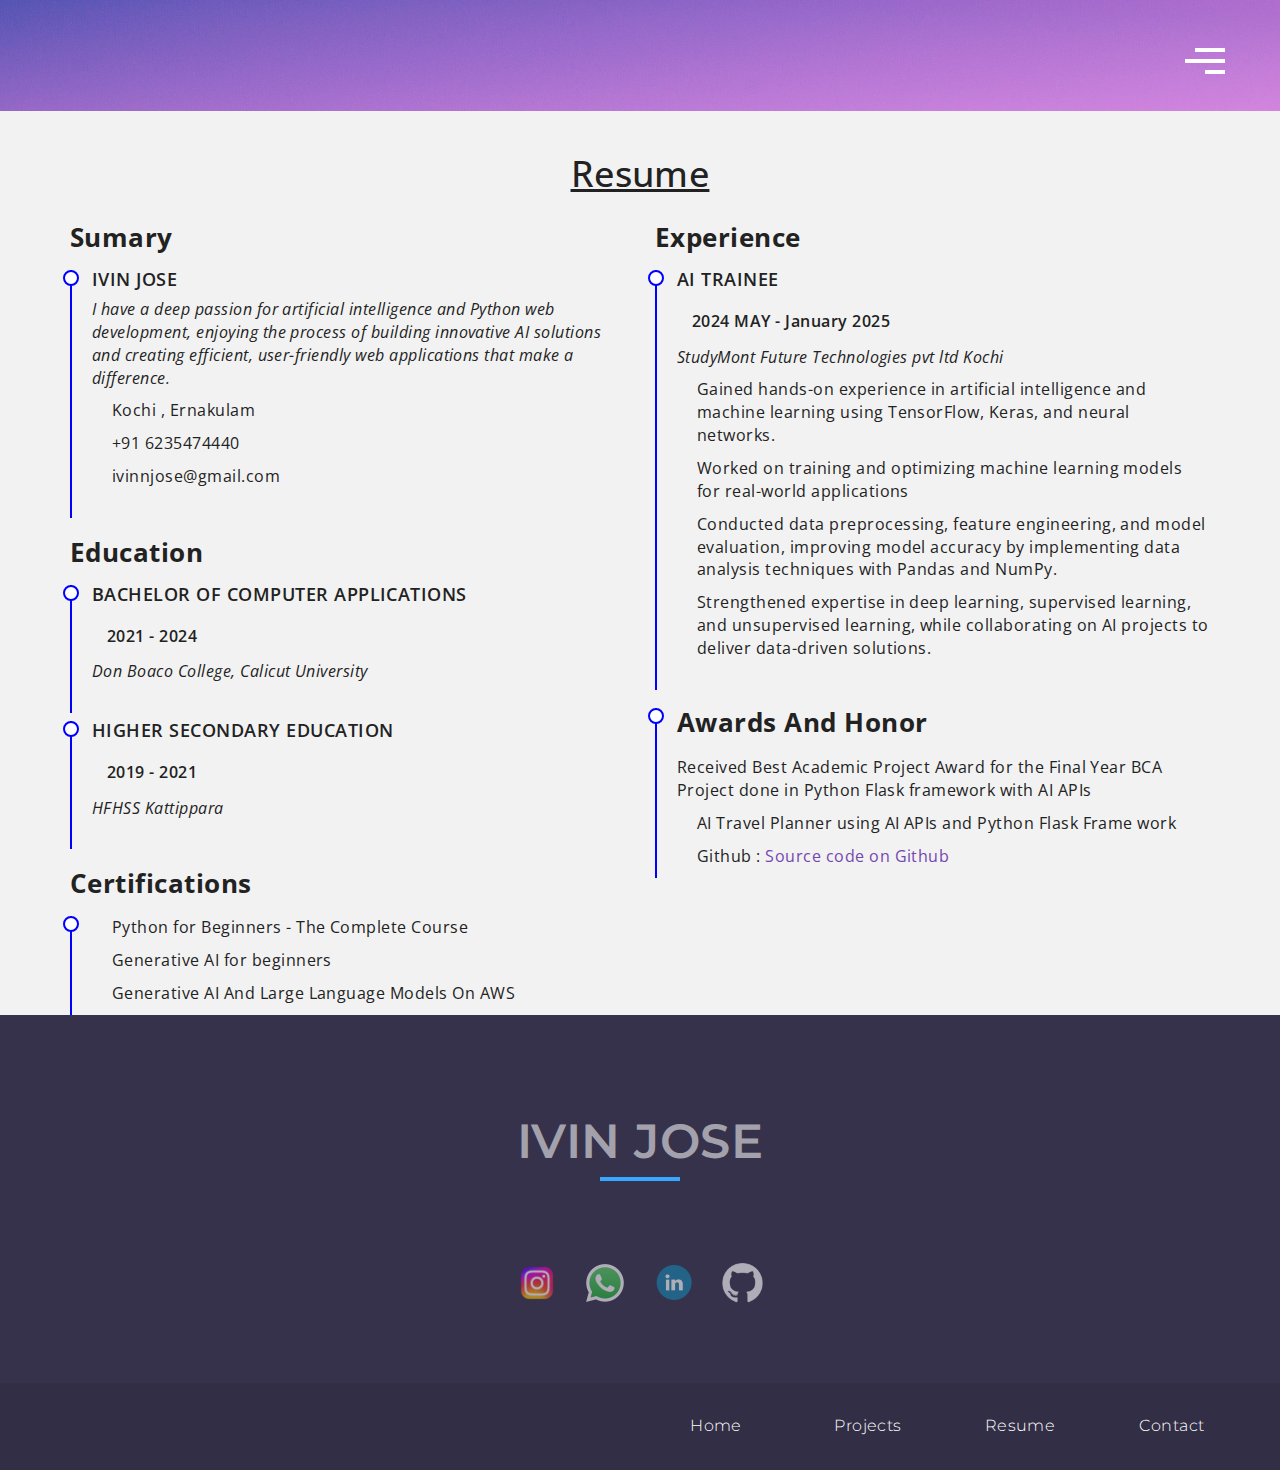
<file: resume.html>
<!DOCTYPE html>
<html lang="en">
<head>
  <meta charset="utf-8">
  <meta http-equiv="X-UA-Compatible" content="IE=edge">
  <meta name="viewport" content="width=device-width, initial-scale=1">
  <!-- The above 3 meta tags *must* come first in the head; any other head content must come *after* these tags -->
  <title>Ivin Jose | Resume</title>

  <!-- Bootstrap -->
  <link href="css/bootstrap.min.css" rel="stylesheet">
  <link href="css/bootstrap-theme.css" rel="stylesheet">
  <link rel="stylesheet" href="css/swiper.min.css">
  <link href="css/style.css" rel="stylesheet">

  <!-- Google Font -->
  <link href="https://fonts.googleapis.com/css?family=Montserrat:300,400,500,600,700|Open+Sans:300,400,700" rel="stylesheet">

<style type="text/css">
  header.hero {
    padding-bottom: 0px;
  }
</style>

  <!-- HTML5 shim and Respond.js for IE8 support of HTML5 elements and media queries -->
  <!-- WARNING: Respond.js doesn't work if you view the page via file:// -->
    <!--[if lt IE 9]>
      <script src="https://oss.maxcdn.com/html5shiv/3.7.2/html5shiv.min.js"></script>
      <script src="https://oss.maxcdn.com/respond/1.4.2/respond.min.js"></script>
      <![endif]-->
    </head>
    <body>
      <header class="hero">
        <div class="container">
          <div class="row">
            <div class="col-md-6 col-md-offset-6 col-xs-12">
              <nav>
                <div id="menu-toggle">
                  <div class="hamburger">
                    <span class="line"></span>
                    <span class="line"></span>
                    <span class="line"></span>
                  </div>
                  <div class="cross">
                    <span class="line"></span>
                    <span class="line"></span>
                  </div>
                </div>
                <ul class="main-nav">
                  <li><a href="index.html">Home</a></li>
                  <li><a href="resume.html">Resume</a></li>
                  <li><a href="projects.html">Projects</a></li>
                  <li><a href="contact.html">Contact</a></li>
                </ul>
              </nav>
              <!-- <a href="#" class="menu"><img src="assets/menu.png"></a> -->
              <div class="hero-text">
                

                <a href="#" class="btn btn-lg btn-primary hide">Contact Me</a>
                
              </div>
            </div>
          </div>
        </div>
      </header>



      <section id="resume" class="resume section">

      <!-- Section Title -->
      <div class="container section-title" data-aos="fade-up">
      	<br>
        <center><h1 style="text-decoration: underline;">Resume</h1></center>
        <p></p>
      </div><!-- End Section Title -->

      <div class="container">

        <div class="row">

          <div class="col-lg-6" data-aos="fade-up" data-aos-delay="100">
            <h3 class="resume-title">Sumary</h3>

            <div class="resume-item pb-0">
              <h4>IVIN JOSE</h4>
              <p><em>I have a deep passion for artificial intelligence and Python web development, enjoying the process of building innovative AI solutions and creating efficient, user-friendly web applications that make a difference. </em></p>
              <ul>
                <li>Kochi , Ernakulam</li>
                <li>+91 6235474440</li>
                <li>ivinnjose@gmail.com</li>
              </ul>
            </div><!-- Edn Resume Item -->

            <h3 class="resume-title">Education</h3>
            <div class="resume-item">
              <h4>Bachelor of Computer Applications</h4>
              <h5>2021 - 2024</h5>
              <p><em>Don Boaco College, Calicut University</em></p>
              <!-- <p>Qui deserunt veniam. Et sed aliquam labore tempore sed quisquam iusto autem sit. Ea vero voluptatum qui ut dignissimos deleniti nerada porti sand markend</p> -->
            </div><!-- Edn Resume Item -->

            <div class="resume-item">
              <h4>Higher Secondary Education</h4>
              <h5>2019 - 2021</h5>
              <p><em>HFHSS Kattippara</em></p>
              <!-- <p>Quia nobis sequi est occaecati aut. Repudiandae et iusto quae reiciendis et quis Eius vel ratione eius unde vitae rerum voluptates asperiores voluptatem Earum molestiae consequatur neque etlon sader mart dila</p> -->
            </div><!-- Edn Resume Item -->

            <h3 class="resume-title">Certifications</h3>
            <div class="resume-item">
              <ul>
                <li>Python for Beginners - The Complete Course</li>
                <li>Generative AI for beginners</li>
                <li>Generative AI And Large Language Models On AWS</li>
              </ul>
              <!-- <p>Quia nobis sequi est occaecati aut. Repudiandae et iusto quae reiciendis et quis Eius vel ratione eius unde vitae rerum voluptates asperiores voluptatem Earum molestiae consequatur neque etlon sader mart dila</p> -->
            </div><!-- Edn Resume Item -->

          </div>

          <div class="col-lg-6" data-aos="fade-up" data-aos-delay="200">
            <h3 class="resume-title">Experience</h3>
            <div class="resume-item">
              <h4>AI TRAINEE</h4>
              <h5>2024 MAY - January 2025</h5>
              <p><em>StudyMont Future Technologies pvt ltd Kochi</em></p>
              <ul>
                <li>Gained hands-on experience in artificial intelligence and machine learning using TensorFlow, Keras, and neural networks.</li>
                <li>Worked on training and optimizing machine learning models for real-world applications</li>
                <li>Conducted data preprocessing, feature engineering, and model evaluation, improving model accuracy by implementing data analysis techniques with Pandas and NumPy.</li>
                <li>Strengthened expertise in deep learning, supervised learning, and unsupervised learning, while collaborating on AI projects to deliver data-driven solutions.</li>
              </ul>
            </div><!-- Edn Resume Item -->

            <div class="resume-item">
              <h3 class="resume-title">Awards And Honor</h3>
              <p>Received Best Academic Project Award for the Final Year
				BCA Project done in Python Flask framework with AI APIs</p>
              <ul>
                <li>AI Travel Planner using AI APIs and Python Flask Frame work</li>
                <li>Github : <a href=" https://github.com/ivin-jose/AI-Travel-Planner.git">Source code on Github</a> </li>
              </ul>
            </div><!-- Edn Resume Item -->

          </div>

        </div>

      </div>

    </section><!-- /Resume Section -->


    <footer>
      <div class="container-fluid">
        <div class="row footer">
          <div class="col-md-12 text-center">
            <h1>IVIN JOSE<br><span></span></h1>
            <ul class="social-links">
              <li><a href="https://www.instagram.com/ivinnjose?igsh=dTJycjc2eG11eWtq"><img src="assets/instagram.png"></a></li>
                  <li><a href="https://wa.me/916282345540?text=Hello"><img src="assets/wpt.png"></a></li>
                  <li><a href="https://www.linkedin.com/in/ivin-jose-50bb29202"><img src="assets/linkedin.png"></a></li>
                  <li><a href="https://github.com/ivin-jose"><img src="assets/github.png"></a></li>
            </ul>
          </div>
        </div>
        <div class="row sub-footer">
          <div class="col-md-6 text-center">
            <!-- <p>Customized by Ivin Jose</p> -->

          </div>
          <div class="col-md-6">
            <div class="row">
             <div class="col-md-3 text-center">
              <a href="index.html" style="color: white;">Home</a>
            </div>
            <div class="col-md-3 text-center">
              <a href="projects.html" style="color: white;">Projects</a>
            </div>
            <div class="col-md-3 text-center">
              <a href="resume.html" style="color: white;">Resume</a>
            </div>

            <div class="col-md-3 text-center">
              <a href="contact.html" style="color: white;">Contact</a>
            </div>          
          </div>
        </div>
      </div>
    </footer>

</body>
</html>
</file>
<file: css/style.css>
/*!
 * Author: Akash Bhadange
 */

 body {
  font-family: 'Open Sans', sans-serif;
  background-color: #f2f2f2;
  font-size: 16px;
  color: #222;
  font-weight: normal;
  letter-spacing: 0.03em;
}
a {
  color: #7447ae;
  -webkit-transition: all 0.2s;
  -moz-transition: all 0.2s;
  transition: all 0.2s;
}
section {
  width: 100%;
}
a:hover, a:focus, a:active {
  text-decoration: none;
  outline: none;
}
ul {
  margin: 0;
  padding: 0;
}
ul li {
  list-style: none;
}
img {
  max-width: 100%;
}
.purple {
  color: #7447ae;
}
.pink {
  color: #ff2a75;
}
.blue {
  color: #37a7ff;
}

/* Hero Section */
header.hero {
  background: url(../assets/hero-bg.jpg) no-repeat center center fixed;
  -webkit-background-size: cover;
  -moz-background-size: cover;
  -o-background-size: cover;
  background-size: cover;
  color: #fff;
  padding-bottom: 80px;
}

header.hero .hero-text {
  margin-top: 20%;
  margin-bottom: 20%;
}
header.hero .row {
  position: relative;
}
a.menu {
  position: absolute;
  right: 0;
  top: 3em;
}
a.menu img {
  max-width: 40px;
}
a.menu:hover {
  transform: translateX(-5px);
  -webkit-transform: translateX(-5px);
}
header.hero h1 {
  font-family: 'Montserrat', sans-serif;
  font-size: 4.5em;
  font-weight: 600;
  line-height: 1.4em;
}
header.hero h1 span,
header.hero h3 {
  font-weight: 300;
}
header.hero .btn {
  margin: 3em 0;
}

ul.social-links li {
  display: inline-block;
}
ul.social-links li a {
  padding: 5px;
  opacity: 0.6;
}
ul.social-links li.label {
  font-size: 20px;
  opacity: 0.6;
  font-weight: 400;
}
ul.social-links li a:hover {
  opacity: 1;
}
ul.social-links li a img {
  max-height: 30px;
}


/* Case study */
.case-study .col-md-12 {
  transform: translateY(-80px);
  -webkit-transform: translateY(-80px);
  padding: 5em 3em;
  background-color: #fff;
  box-shadow: 0 0 100px rgba(0, 0, 0, 0.15);
}
h4.sub-heading {
  text-transform: uppercase;
  font-family: 'Montserrat', sans-serif;
  font-weight: 400;
  color: #4e4c58;
}
h1.heading {
  font-family: 'Montserrat', sans-serif;
  font-weight: 400;
  color: #4e4c58;
  font-size: 3em;
  position: relative;
  padding-bottom: 10px;
}
h1.heading span {
  font-weight: 600;
}
h1.heading:after {
  content: '';
  display: block;
  position: absolute;
  bottom: -10px;
  left: 0;
  height: 3px;
  width: 100px;
}
h1.heading.purple:after {
  background-color: #7447ae;
}
h1.heading.pink:after {
  background-color: #ff2a75;
}


.swiper-container {
  width: 100%;
  height: 100%;
  padding: 4em 1em;
}
.swiper-slide {
  font-size: 18px;
  background: #fff;
}

.client-box {
  background-color: #fff;
  box-shadow: 0 0 20px rgba(0, 0, 0, 0.03);
  padding: 3.5em 2em;
  border-radius: 5px;
  border: 1px solid #eee;
  text-align: center;
  -webkit-transition: all 0.2s;
  -moz-transition: all 0.2s;
  transition: all 0.2s;
}
.client-box .client-logo {
  max-height: 120px;
}
.client-box h3.title {
  color: #4e4c58;
  margin-bottom: 2em;
}
.client-box p.tag {
  color: #7447ae;
  font-family: 'Montserrat', sans-serif;
  margin-bottom: 1em;
}
.client-box a {
  color: #333;
  font-style: italic;
  opacity: 0.5;
}
.client-box.swiper-slide-next {
  -ms-transform: scale(1.15); /* IE 9 */
  -webkit-transform: scale(1.15); /* Safari */
  transform: scale(1.15);
  box-shadow: 0 0 40px rgba(0, 0, 0, 0.1);
  z-index: 2;
}
.swiper-button-next, .swiper-button-prev {
  width: 80px;
  height: 80px;
  background-size: 80px 80px;
  box-shadow: 0 0 40px rgba(0, 0, 0, 0.05);
  border-radius: 5em;
  -webkit-transition: all 0.2s;
  -moz-transition: all 0.2s;
  transition: all 0.2s;
}
.swiper-button-next:hover,
.swiper-button-prev:hover {
  box-shadow: 0 0 40px rgba(0, 0, 0, 0.1);
}
.swiper-button-next, .swiper-container-rtl .swiper-button-prev {
  background-image: url(../assets/arrow-right.png);
  right: -40px;
}
.swiper-button-prev, .swiper-container-rtl .swiper-button-next {
  background-image: url(../assets/arrow-left.png);
  left: -40px;
}


/* Testimonial */
.testimonial-box {
  padding: 2em;
  color: #fff;
  border-radius: 5px;
  font-weight: 300;
  height: 550px;
}
.testimonial-box h1 {
  font-family: 'Montserrat', sans-serif;
  font-weight: 400;
  margin-top: 0;
  margin-bottom: 1em;
}
.testimonial-box p.name {
  font-family: 'Montserrat', sans-serif;
  font-weight: 400;
  font-size: 1.2em;
  margin-bottom: 0;
}
.testimonial-box p.designation {
  font-family: 'Montserrat', sans-serif;
  margin-bottom: 0;
}
.testimonial-box.yellow {
  background-color: #ffbe61;
}
.testimonial-box.purple {
  background-color: #7b32d5;
}
.testimonial-box.blue {
  background-color: #37a7ff;
}
.testimonial-box.pink {
  background-color: #ff2a75;
}


/* Statistics */
.stats {
  margin: 4em 0;
}
.stat-box {
  padding: 4em;
  margin-top: 4em;
  margin-bottom: 4em;
}
.stat-box h1 {
  font-family: 'Montserrat', sans-serif;
  font-weight: 600;
  font-size: 5.6em;
}
.stat-box h3 {
  font-family: 'Montserrat', sans-serif;
  font-weight: 600;
  color: #4e4c58;
  font-size: 2em;
}


/* Contact Banner */
.contact-banner {
  background: url(../assets/bg-pat.png) #664fee repeat;
  color: #fff;
  padding: 6em;
}
.contact-banner h1 {
  font-family: 'Montserrat', sans-serif;
  font-weight: 400;
  font-size: 3em;
  margin-top: 0;
  margin-bottom: 1em;
}


/* Footer */
.footer {
  background-color: #37324b;
  padding: 5em;
}
.footer h1 {
  font-family: 'Montserrat', sans-serif;
  font-weight: 600;
  font-size: 3em;
  color: #a3a1ac;
  margin-bottom: 2em;
}
.footer h1 span {
  color: #fff;
  font-weight: 300;
}
.footer h1:after {
  content: '';
  width: 80px;
  height: 4px;
  background-color: #37a7ff;
  display: block;
  position: absolute;
  left: 50%;
  transform: translate(-40px, 10px);
}
.footer ul.social-links li a {
  padding-left: 12px;
  padding-right: 12px;
}
.footer ul.social-links li a img {
  max-height: 40px;
}

/* Sub-footer */
.sub-footer {
  background-color: #322e45;
  padding: 2em;
  color: #a3a1ac;
  font-family: 'Montserrat', sans-serif;
  font-weight: 300;
}
.sub-footer p {
  margin: 0;
  font-size: 1.2em;
}
.sub-footer p a {
  color: #fff;
}
.sub-footer p a:hover {
  opacity: 0.8;
}


/* Main navigation */
nav {
  height: 40px;
  width: 100%;
  position: absolute;
  right: 0;
  top: 3em;
  cursor: pointer;
  transition: .25s ease-in-out;
}
#menu-toggle {
  width: 40px;
  clear: both;
  float: right;
}
#menu-toggle span.line {
  display: block;
  height: 4px;
  width: 40px;
  background-color: #fff;
  transition: .25s ease-in-out;
}
#menu-toggle .hamburger span.line {
  margin-bottom: 0.45em;
  clear: both;
  float: right;
}
#menu-toggle .hamburger span.line:nth-child(1) {
  width: 30px;
  transition-delay: .25s;
}
#menu-toggle .hamburger span.line:nth-child(2) {
  transition-delay: .325s;
}
#menu-toggle .hamburger span.line:nth-child(3) {
  width: 20px;
  transition-delay: .475s;
}

#menu-toggle .cross span.line {
  width: 0px;
  position: absolute;
  top: 10px;
  right: 0;
}
#menu-toggle .cross span.line:nth-child(1) {
  transform: rotate(45deg);
  transition-delay: .0s;
}
#menu-toggle .cross span.line:nth-child(2) {
  transform: rotate(-45deg);
  transition-delay: .25s;
}

#menu-toggle.open .hamburger span.line {
  width: 0px;
}
#menu-toggle.open #hamburger span:nth-child(1) {
  transition-delay: 0s;
}
#menu-toggle.open #hamburger span:nth-child(2) {
  transition-delay: .125s;
}
#menu-toggle.open #hamburger span:nth-child(3) {
  transition-delay: .25s;
}

#menu-toggle.open .cross span.line:nth-child(1) {
  width: 40px;
  transition-delay: 1s;
}
#menu-toggle.open .cross span.line:nth-child(2) {
  width: 40px;
  transition-delay: 1.25s;
}

ul.main-nav {
  padding-right: 20px;
  display: flex;
  justify-content: flex-end;
  opacity: 0;
  visibility: hidden;
  transition: .25s all;
}
ul.main-nav li {
  display: inline-block;
}
ul.main-nav li a {
  color: #fff;
  font-family: 'Montserrat', sans-serif;
  font-size: 16px;
  text-transform: uppercase;
  padding: 5px 15px;
}
ul.main-nav li a:hover {
  color: #ffbe61;
}
ul.main-nav.show-it {
  opacity: 1;
  visibility: visible;
  transition-delay: .25s;
}













/* Let's optimise it for mobile devices */

@media (max-width: 720px){
  .btn-lg {
    padding: .8em 3em;
    font-size: .8em;
  }
  h1.heading {
    font-size: 2em;
  }
  header.hero {
    text-align: center;
    padding-bottom: 0;
  }
  header.hero h1 {
    font-size: 2em;
    margin-top: 1.5em;
  }
  header.hero h3 {
    font-size: 1.2em;
    line-height: 1.6em;
  }
  ul.social-links li.label {
    display: block;
    font-size: 16px;
    margin-bottom: 1em;
  }
  ul.social-links li a {
    opacity: 1;
  }
  .testimonial {
    padding-top: 3rem;
  }
  .case-study .col-md-12 {
    padding-left: 15px;
    padding-right: 15px;
  }
  .case-study .col-md-12 {
    transform: translateY(0px);
    -webkit-transform: translateY(0px);
  }

  /*Swiper classes*/
  .client-box.swiper-slide-next {
    -ms-transform: scale(1);
    -webkit-transform: scale(1);
    transform: scale(1);
    box-shadow: none;
  }
  .swiper-button-prev,
  .swiper-button-next {
    display: none;
  }
  .swiper-container {
    padding: 4em 0em;
  }
  .client-box {
    padding: 1em;
    text-align: center;
  }
  .stat-box {
    padding: 1em;
    margin-top: 1em;
    margin-bottom: 1em;
  }
  .stat-box h1 {
    font-size: 3.6em;
  }
  .stat-box h3 {
    font-size: 1.4em;
  }
  .contact-banner {
    padding: 2em;
  }
  .contact-banner h1 {
    font-size: 2em;
  }
  .footer {
    padding: 1em 0em;
  }
}



/*--------------------------------------------------------------
# Re Editing
--------------------------------------------------------------*/

.hero-text {
  color: teal;
}

.hero-text span {
  color: white;
}

.about p {
  text-align: justify;
    font-size: 20px;
    line-height: 30px;

}
.highlite {
  font-weight: bold;
}

.imp-notes {
  font-weight: bold;
}

.testimonial-box p {
      text-align: justify;
}
/*--------------------------------------------------------------
# Resume page
--------------------------------------------------------------*/

.resume .resume-title {
  color: var(--heading-color);
  font-size: 26px;
  font-weight: 700;
  margin-top: 20px;
  margin-bottom: 20px;
}

.resume .resume-item {
  padding: 0 0 20px 20px;
  margin-top: -2px;
  border-left: 2px solid blue;
  position: relative;
}

.resume .resume-item h4 {
  line-height: 18px;
  font-size: 18px;
  font-weight: 600;
  text-transform: uppercase;
  color: color-mix(in srgb, var(--default-color), transparent 20%);
  margin-bottom: 10px;
}

.resume .resume-item h5 {
  font-size: 16px;
  padding: 5px 15px;
  display: inline-block;
  font-weight: 600;
  margin-bottom: 10px;
}

.resume .resume-item ul {
  padding-left: 20px;
}

.resume .resume-item ul li {
  padding-bottom: 10px;
}

.resume .resume-item:last-child {
  padding-bottom: 0;
}

.resume .resume-item::before {
  content: "";
  position: absolute;
  width: 16px;
  height: 16px;
  border-radius: 50px;
  left: -9px;
  top: 0;
  background: white;
  border: 2px solid blue;
}

.hero-page {
  height: 100vh;
  height: 100vh;
    display: flex;
    justify-content: center;
    align-items: center;
}
.swiper-slide {
  height: auto !important;
}

.sub-p {
      text-align: justify;
    font-size: 14px;
}

/*--------------------------------------------------------------*/
/* Hide toggle and always show nav on desktop */
/*--------------------------------------------------------------*/
</file>
